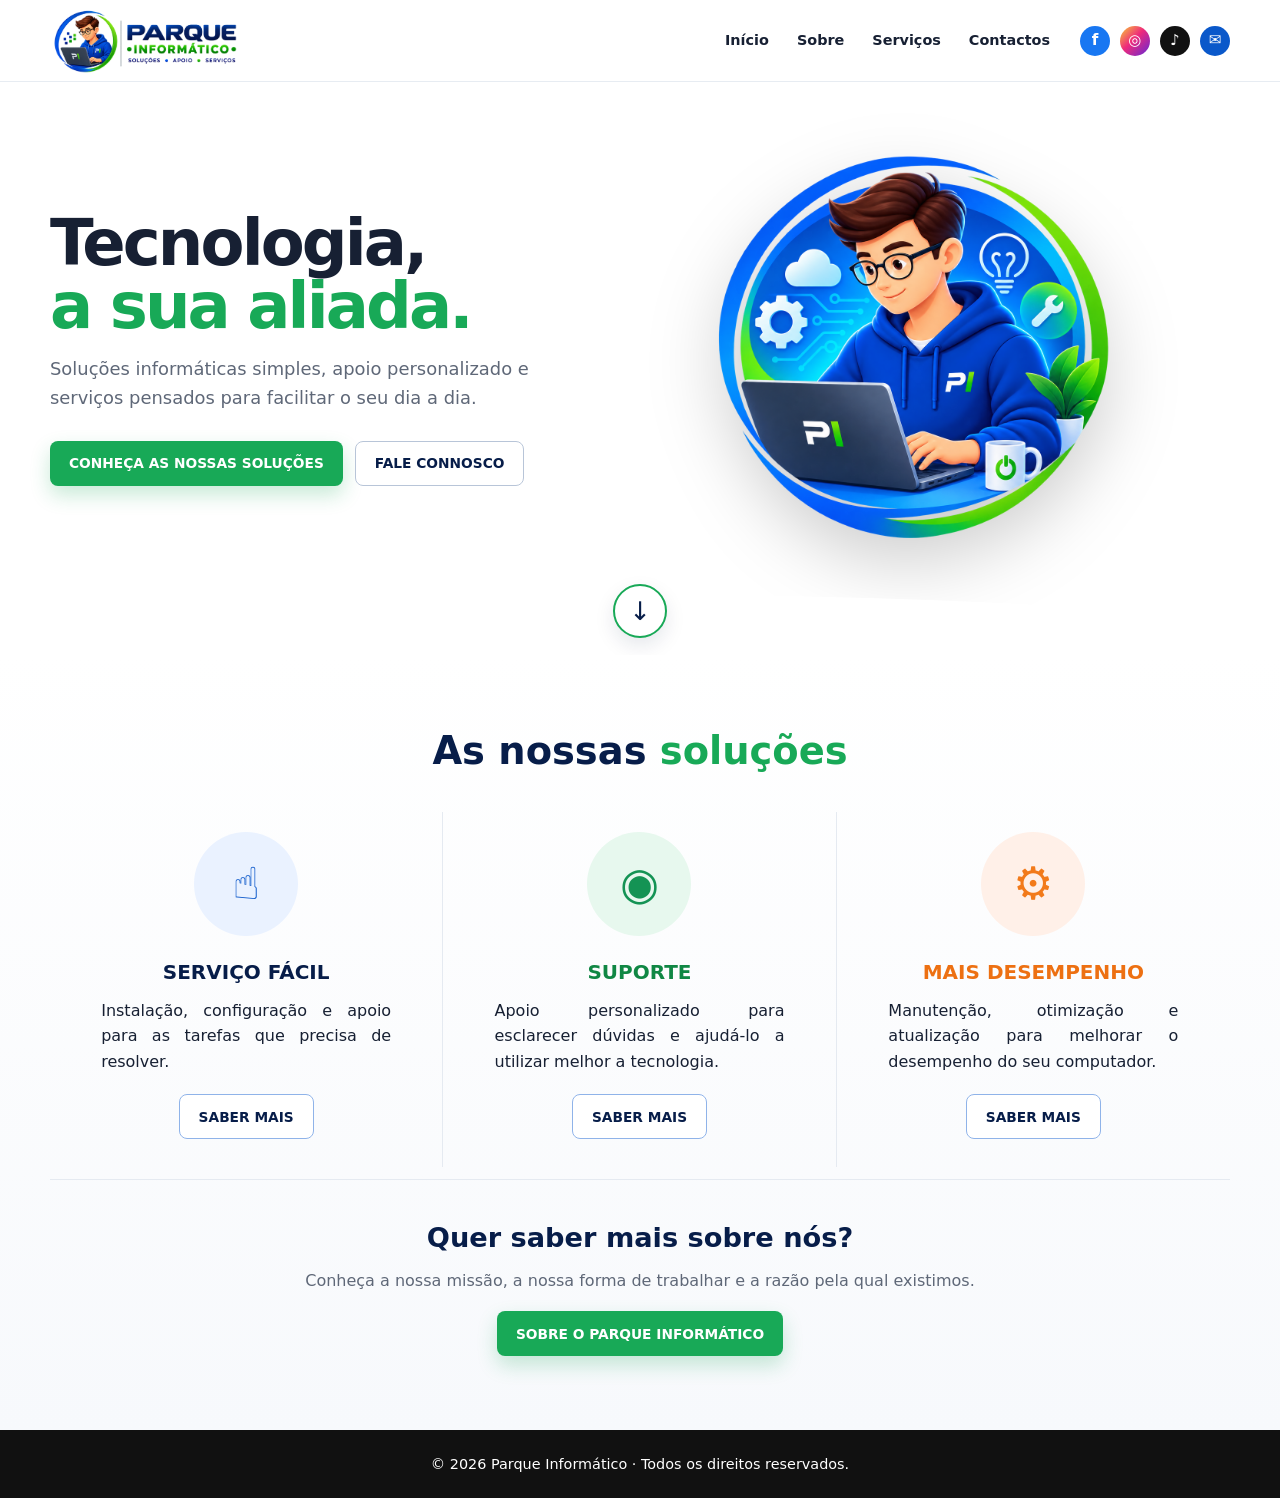
<file: index.html>
<!doctype html>
<html lang="pt-PT">
<head>
	<meta charset="UTF-8">
	<title>Parque Informático | Tecnologia, a sua aliada</title>
	<meta name="viewport" content="width=device-width, initial-scale=1.0">
	<meta name="theme-color" content="#071d49">
	<meta name="description" content="Parque Informático — soluções informáticas simples, apoio personalizado e serviços profissionais.">
	<link rel="stylesheet" href="style.css">
</head>
<body>
	<header class="site-header">
		<div class="container nav-wrap">
			<a class="brand" href="index.html" aria-label="Parque Informático — Página inicial">
				<img src="assets/img_1.png" alt="Parque Informático" class="brand-logo">
			</a>
			<button class="menu-toggle" type="button" aria-label="Abrir menu" aria-expanded="false">
				<span></span><span></span><span></span>
			</button>
			<nav class="main-nav" aria-label="Navegação principal">
				<a href="index.html">Início</a>
				<a href="sobre.html">Sobre</a>
				<a href="servicos.html">Serviços</a>
				<a href="contactos.html">Contactos</a>
				<div class="social-nav" aria-label="Redes sociais">
					<a href="https://www.facebook.com/share/196NzTnLEB/" aria-label="Facebook" class="facebook" target="_blank" rel="noopener noreferrer">f</a>
					<a href="https://www.instagram.com/parqueinformatico.sjmadeira/" aria-label="Instagram" class="instagram" target="_blank" rel="noopener noreferrer">◎</a>
					<a href="https://www.tiktok.com/@parque.informatic" aria-label="TikTok" class="tiktok" target="_blank" rel="noopener noreferrer">♪</a>
					<a href="mailto:parqueinformatico.sjmadeira@gmail.com" aria-label="Enviar email" class="email">✉</a>
				</div>
			</nav>
		</div>
	</header>

	<main>
		<section class="hero">
			<div class="container hero-grid">
				<div class="hero-copy">
					<h1>Tecnologia,<br><span>a sua aliada.</span></h1>
					<p>Soluções informáticas simples, apoio personalizado e serviços pensados para facilitar o seu dia a dia.</p>
					<div class="hero-actions">
						<a class="btn btn-primary" href="servicos.html">CONHEÇA AS NOSSAS SOLUÇÕES</a>
						<a class="btn btn-outline" href="contactos.html">FALE CONNOSCO</a>
					</div>
				</div>
				<div class="hero-art">
					<img src="assets/hero-rapaz.png" alt="Técnico informático a trabalhar num computador">
				</div>
			</div>
			<a class="scroll-down" href="#ajuda" aria-label="Ver mais informação">↓</a>
		</section>

		<section id="ajuda" class="section section-soft">
			<div class="container">
				<div class="section-heading">
					<h2>As nossas <span>soluções</span></h2>
				</div>
				
				<div class="help-grid">
					<article class="help-card">
					  <div class="help-icon" aria-hidden="true">☝</div>
					  <h3>SERVIÇO FÁCIL</h3>
					  <p>Instalação, configuração e apoio para as tarefas que precisa de resolver.</p>
					  <a class="btn btn-light" href="servicos.html">SABER MAIS</a>
					</article>

					<article class="help-card">
					  <div class="help-icon" aria-hidden="true">◉</div>
					  <h3>SUPORTE</h3>
					  <p>Apoio personalizado para esclarecer dúvidas e ajudá-lo a utilizar melhor a tecnologia.</p>
					  <a class="btn btn-light" href="servicos.html">SABER MAIS</a>
					</article>

					<article class="help-card">
					  <div class="help-icon" aria-hidden="true">⚙</div>
					  <h3>MAIS DESEMPENHO</h3>
					  <p>Manutenção, otimização e atualização para melhorar o desempenho do seu computador.</p>
					  <a class="btn btn-light" href="servicos.html">SABER MAIS</a>
					</article>
				</div>

				<div class="cta-center home-about-cta">
					<h2>Quer saber mais sobre nós?</h2>
					<p>Conheça a nossa missão, a nossa forma de trabalhar e a razão pela qual existimos.</p>
					<a class="btn btn-primary" href="sobre.html">SOBRE O PARQUE INFORMÁTICO</a>
				</div>
			</div>
		</section>
	</main>

	<footer class="site-footer">
	  <div class="container">© 2026 Parque Informático · Todos os direitos reservados.</div>
	</footer>
	
	<script src="script.js"></script>

</body>
</html>
</file>
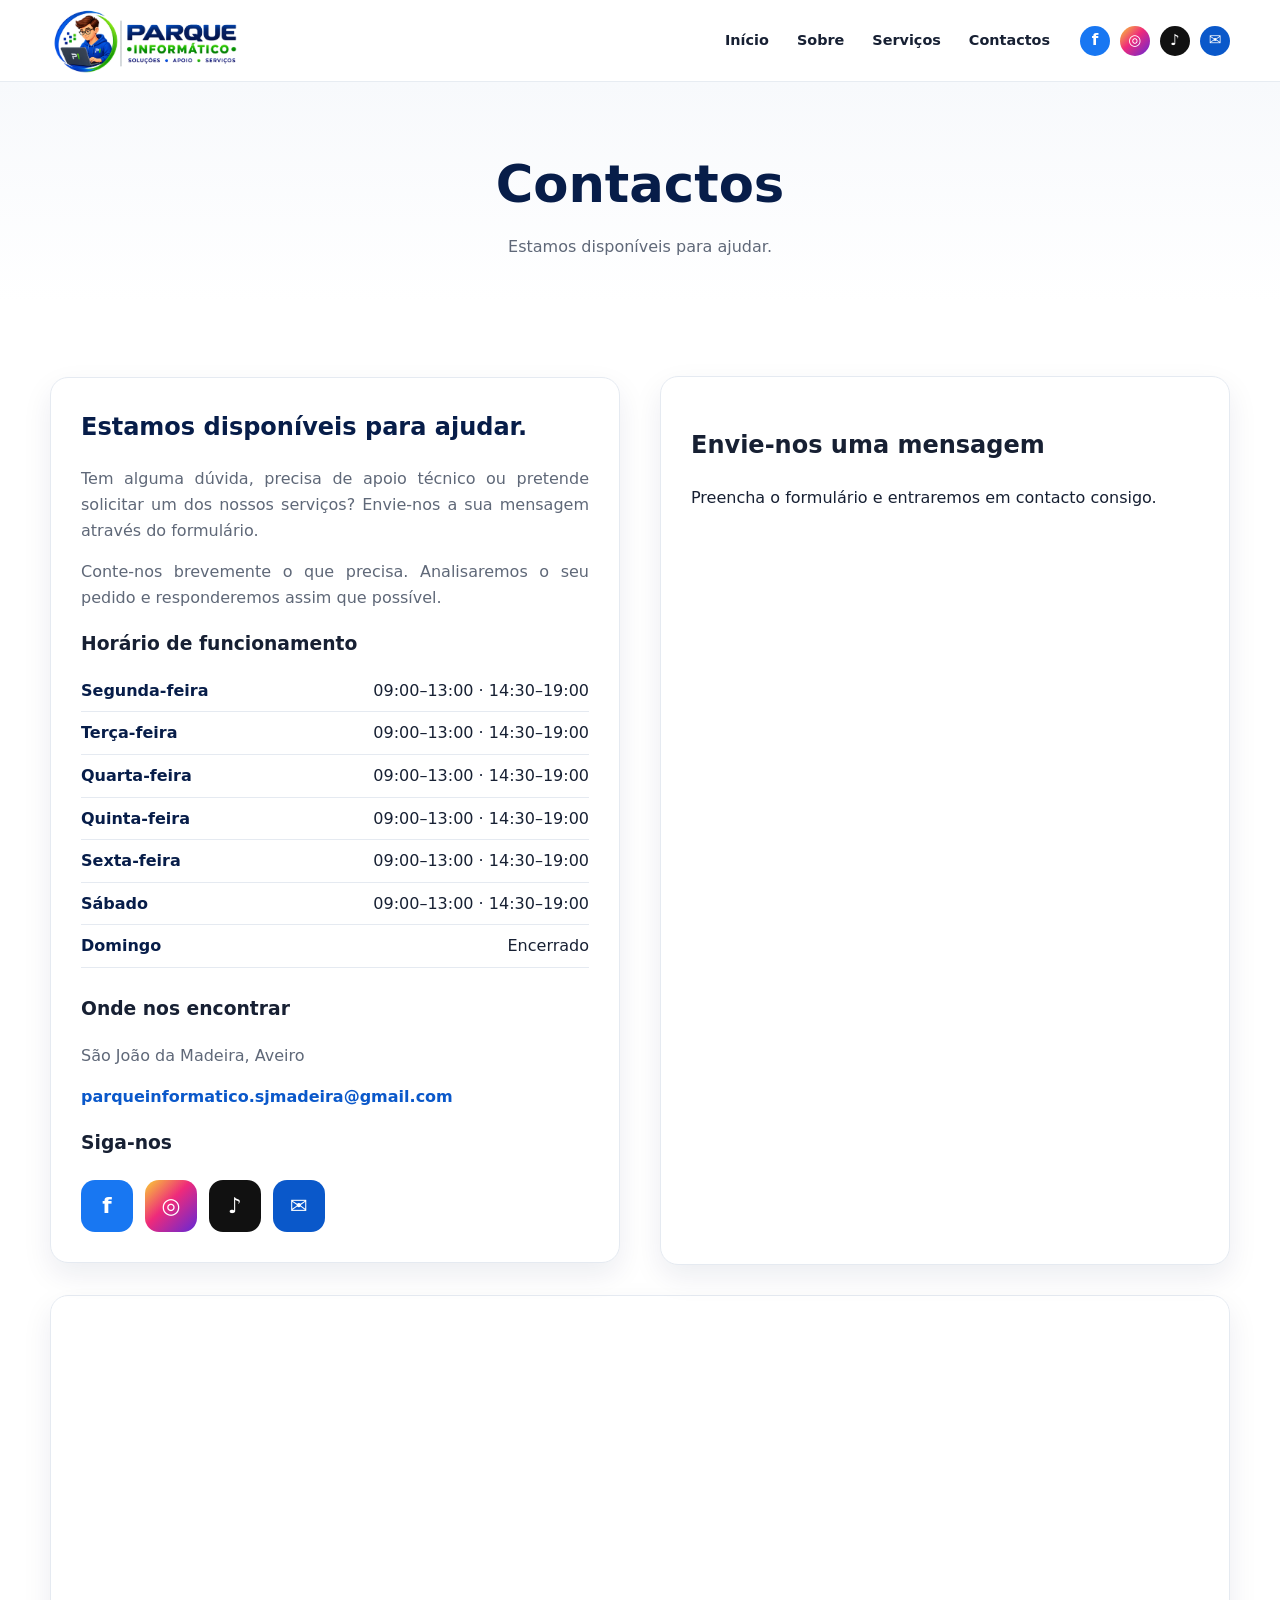
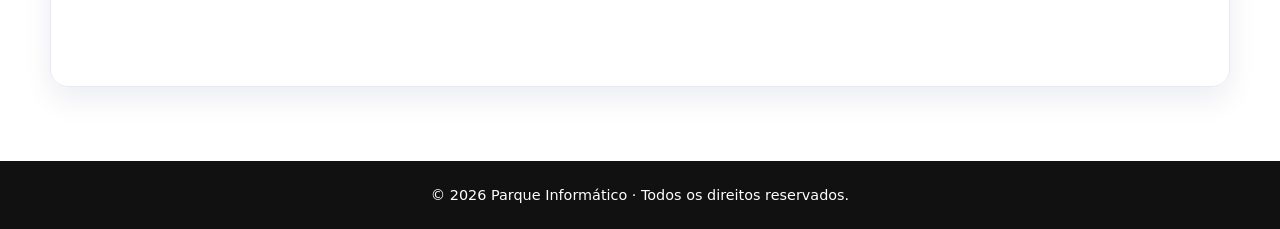
<file: contactos.html>
<!doctype html>
<html lang="pt-PT">
<head>
	<meta charset="UTF-8">
	<link rel="stylesheet" href="style.css">
	<meta name="theme-color" content="#071d49">
	<title>Contactos | Parque Informático</title>
	<meta name="viewport" content="width=device-width, initial-scale=1.0">
	<meta name="description" content="Parque Informático — soluções informáticas simples, apoio personalizado e serviços profissionais.">
</head>
<body>

	<header class="site-header">
	  <div class="container nav-wrap">
		<a class="brand" href="index.html" aria-label="Parque Informático — Página inicial">
		  <img src="assets/img_1.png" alt="Parque Informático" class="brand-logo">
		</a>
		<button class="menu-toggle" type="button" aria-label="Abrir menu" aria-expanded="false">
		  <span></span><span></span><span></span>
		</button>
		<nav class="main-nav" aria-label="Navegação principal">
		  <a href="index.html">Início</a>
		  <a href="sobre.html">Sobre</a>
		  <a href="servicos.html">Serviços</a>
		  <a href="contactos.html">Contactos</a>
		  <div class="social-nav" aria-label="Redes sociais">
			<a href="https://www.facebook.com/share/196NzTnLEB/" aria-label="Facebook" class="facebook" target="_blank" rel="noopener noreferrer">f</a>
			<a href="https://www.instagram.com/parqueinformatico.sjmadeira/" aria-label="Instagram" class="instagram" target="_blank" rel="noopener noreferrer">◎</a>
			<a href="https://www.tiktok.com/@parque.informatic" aria-label="TikTok" class="tiktok" target="_blank" rel="noopener noreferrer">♪</a>
			<a href="mailto:parqueinformatico.sjmadeira@gmail.com" aria-label="Enviar email" class="email">✉</a>
		  </div>
		</nav>
	  </div>
	</header>

	<main>
		<section class="page-hero">
			<div class="container">
				<h1>Contactos</h1>
				<p>Estamos disponíveis para ajudar.</p>
			</div>
		</section>

	    <section class="section">
			<div class="container">
				<div class="contact-grid">
					<div class="contact-card">
						<h2>Estamos disponíveis para ajudar.</h2>
						<p>Tem alguma dúvida, precisa de apoio técnico ou pretende solicitar um dos nossos serviços? Envie-nos a sua mensagem 
						através do formulário.</p>
						<p>Conte-nos brevemente o que precisa. Analisaremos o seu pedido e responderemos assim que possível.</p>
						
						<h3>Horário de funcionamento</h3>
						<div class="hours">
							<div class="hours-row"><strong>Segunda-feira</strong><span>09:00–13:00 · 14:30–19:00</span></div>
							<div class="hours-row"><strong>Terça-feira</strong><span>09:00–13:00 · 14:30–19:00</span></div>
							<div class="hours-row"><strong>Quarta-feira</strong><span>09:00–13:00 · 14:30–19:00</span></div>
							<div class="hours-row"><strong>Quinta-feira</strong><span>09:00–13:00 · 14:30–19:00</span></div>
							<div class="hours-row"><strong>Sexta-feira</strong><span>09:00–13:00 · 14:30–19:00</span></div>
							<div class="hours-row"><strong>Sábado</strong><span>09:00–13:00 · 14:30–19:00</span></div>
							<div class="hours-row"><strong>Domingo</strong><span>Encerrado</span></div>
						</div>

						<h3>Onde nos encontrar</h3>
						<p>São João da Madeira, Aveiro</p>
						<p><a class="contact-email" href="mailto:parqueinformatico.sjmadeira@gmail.com">parqueinformatico.sjmadeira@gmail.com</a></p>
						
						<h3>Siga-nos</h3>
						<div class="social-large">
							<a class="facebook" href="https://www.facebook.com/share/196NzTnLEB/" aria-label="Facebook" target="_blank" rel="noopener noreferrer">f</a>
							<a class="instagram" href="https://www.instagram.com/parqueinformatico.sjmadeira/" aria-label="Instagram" target="_blank" rel="noopener noreferrer">◎</a>
							<a class="tiktok" href="https://www.tiktok.com/@parque.informatic" aria-label="TikTok" target="_blank" rel="noopener noreferrer">♪</a>
							<a class="email" href="mailto:parqueinformatico.sjmadeira@gmail.com" aria-label="Enviar email">✉</a>
						</div>
					</div>

					<div class="form-card">
					  <div id="service-notice" class="service-notice" hidden></div>
					  <h2>Envie-nos uma mensagem</h2>
					  <p>Preencha o formulário e entraremos em contacto consigo.</p>
					  <iframe src="https://docs.google.com/forms/d/1JpR8UOV3mjOplv7StBzEnbB-faK31hMDEQX9MGkykZ0/viewform?embedded=true" title="Formulário de contacto"></iframe>
					</div>
				</div>
				<div class="map-wrap">
					<iframe src="https://www.google.com/maps?q=S%C3%A3o%20Jo%C3%A3o%20da%20Madeira%2C%20Portugal&output=embed" loading="lazy" title="Mapa — São João da Madeira"></iframe>
				</div>
			</div>
	    </section>
	</main>
	
	<footer class="site-footer">
	  <div class="container">© 2026 Parque Informático · Todos os direitos reservados.</div>
	</footer>
	
	<script src="script.js"></script>
</body>
</html>
</file>
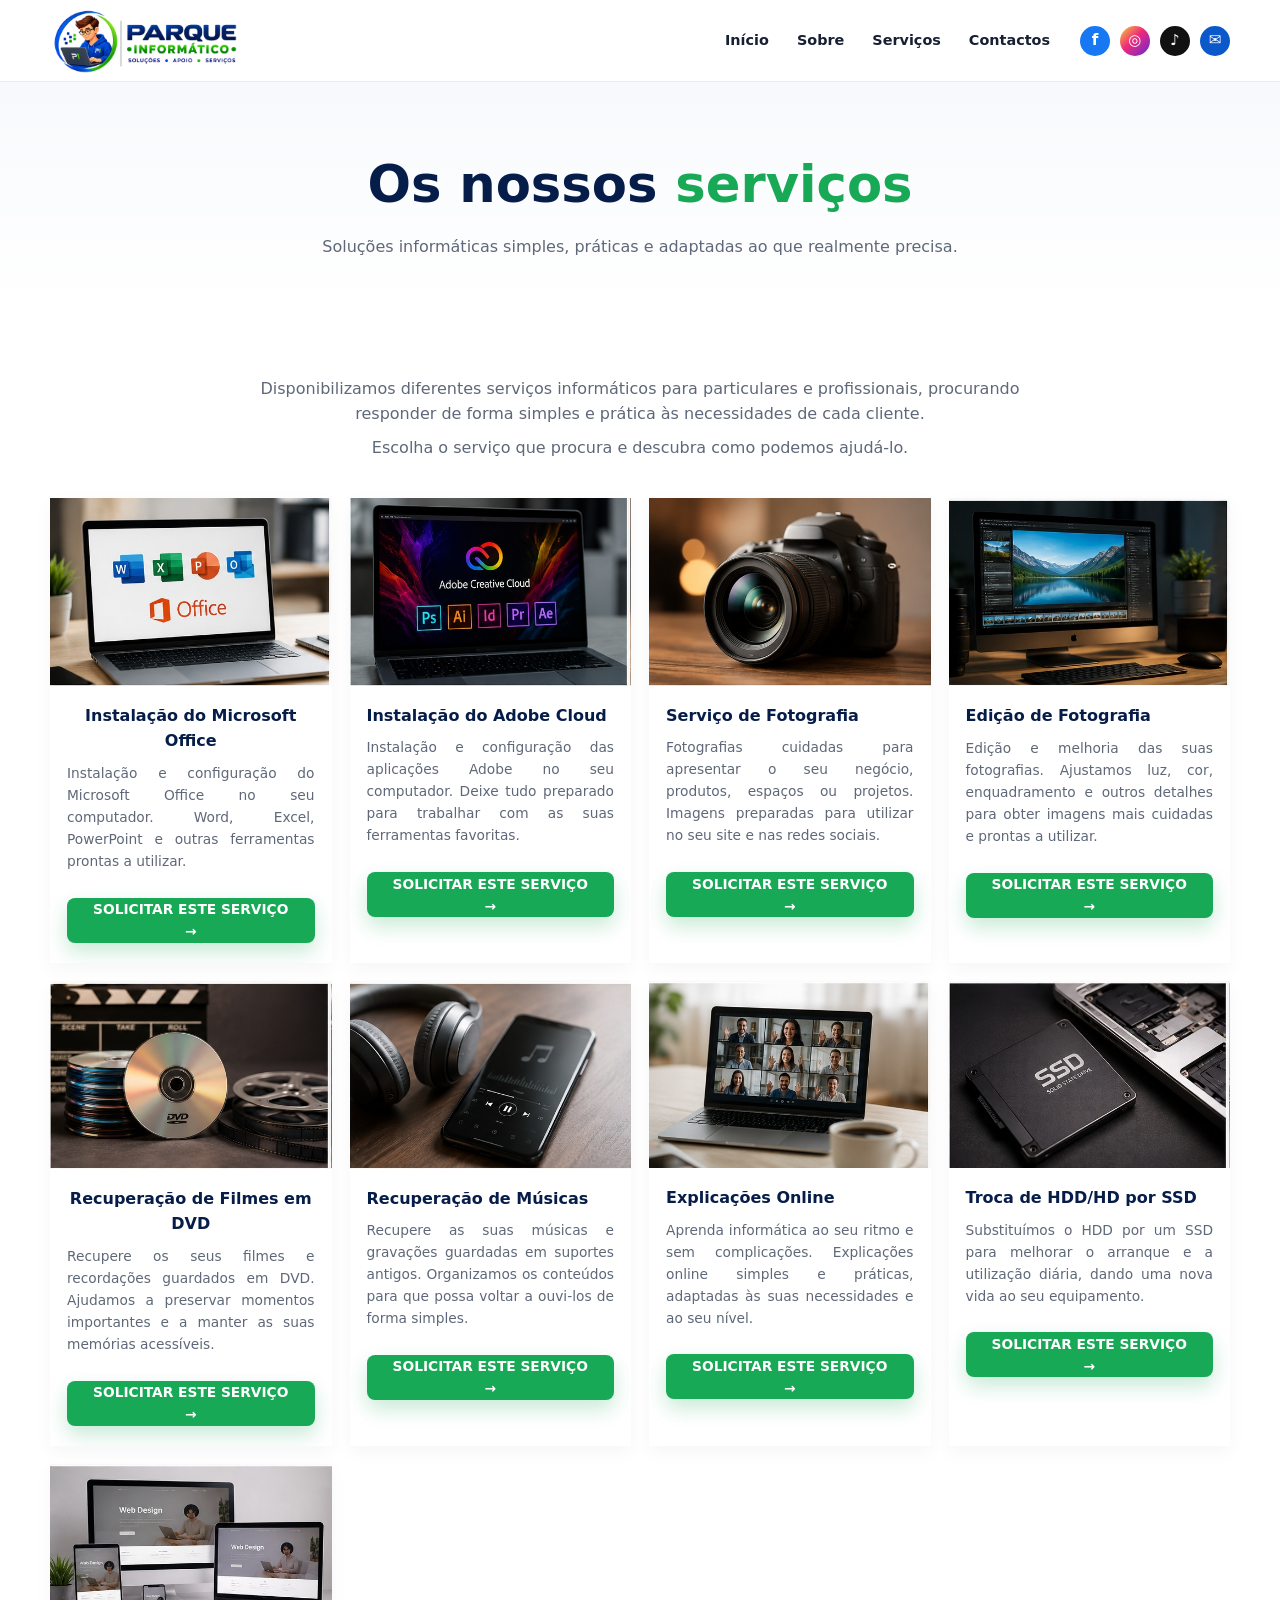
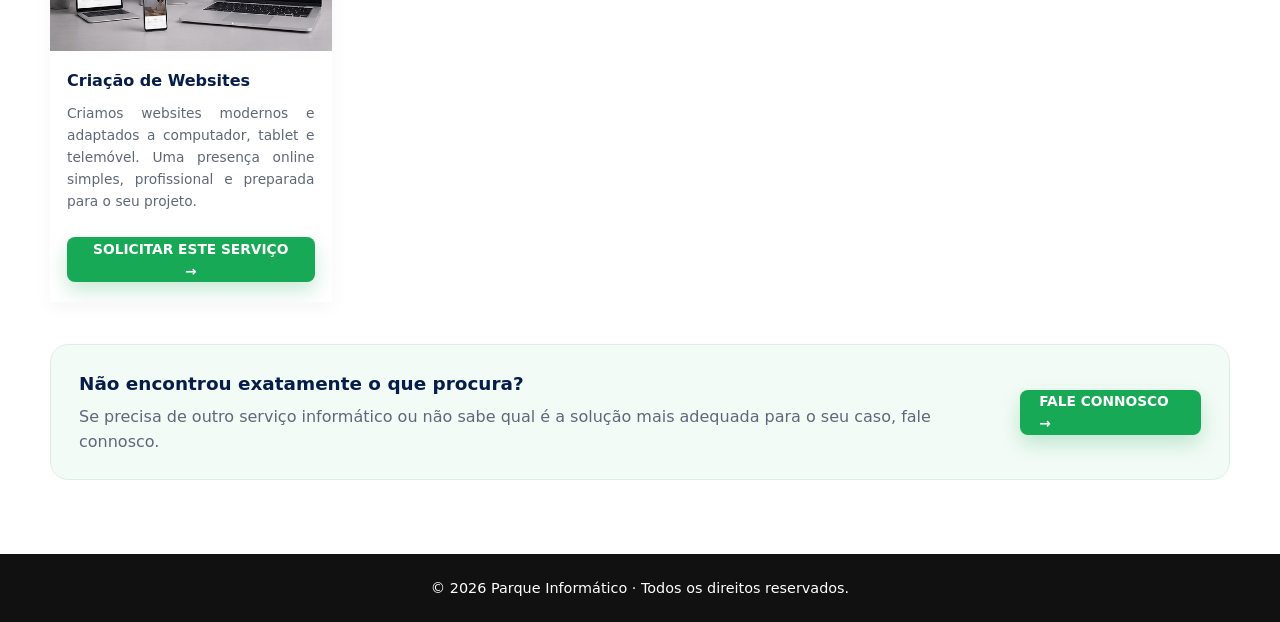
<file: servicos.html>
<!doctype html>
<html lang="pt-PT">
<head>
	<meta charset="UTF-8">
	<meta name="theme-color" content="#071d49">
	<title>Serviços | Parque Informático</title>
	<meta name="viewport" content="width=device-width, initial-scale=1.0">
	<meta name="description" content="Parque Informático — soluções informáticas simples, apoio personalizado e serviços profissionais.">
	<link rel="stylesheet" href="style.css">
</head>
<body>

	<header class="site-header">
	  <div class="container nav-wrap">
		<a class="brand" href="index.html" aria-label="Parque Informático — Página inicial">
		  <img src="assets/img_1.png" alt="Parque Informático" class="brand-logo">
		</a>
		<button class="menu-toggle" type="button" aria-label="Abrir menu" aria-expanded="false">
		  <span></span><span></span><span></span>
		</button>
		<nav class="main-nav" aria-label="Navegação principal">
		  <a href="index.html">Início</a>
		  <a href="sobre.html">Sobre</a>
		  <a href="servicos.html">Serviços</a>
		  <a href="contactos.html">Contactos</a>
		  <div class="social-nav" aria-label="Redes sociais">
			<a href="https://www.facebook.com/share/196NzTnLEB/" aria-label="Facebook" class="facebook" target="_blank" rel="noopener noreferrer">f</a>
			<a href="https://www.instagram.com/parqueinformatico.sjmadeira/" aria-label="Instagram" class="instagram" target="_blank" rel="noopener noreferrer">◎</a>
			<a href="https://www.tiktok.com/@parque.informatic" aria-label="TikTok" class="tiktok" target="_blank" rel="noopener noreferrer">♪</a>
			<a href="mailto:parqueinformatico.sjmadeira@gmail.com" aria-label="Enviar email" class="email">✉</a>
		  </div>
		</nav>
	  </div>
	</header>

	<main>
		<section class="page-hero">
			<div class="container">
			  <h1>Os nossos <span>serviços</span></h1>
			  <p>Soluções informáticas simples, práticas e adaptadas ao que realmente precisa.</p>
			</div>
	    </section>
		<section class="section">
			<div class="container">
				<div class="section-intro">
					<p>Disponibilizamos diferentes serviços informáticos para particulares e profissionais, procurando responder de forma simples e prática às necessidades de cada cliente.</p>
					<p>Escolha o serviço que procura e descubra como podemos ajudá-lo.</p>
				</div>
			    <div class="service-grid">
					<article class="service-card">
					  <div class="service-image"><img src="assets/img_3.jpg" alt="Instalação do Office para Windows"></div>
					  <div class="service-body">
						<h3>Instalação do Microsoft Office</h3>
						<p>Instalação e configuração do Microsoft Office no seu computador. Word, Excel, PowerPoint e outras ferramentas 
						prontas a utilizar.</p>
						<br>
						<a class="btn btn-primary service-request-btn" type="button" data-service-request="Instalação do Microsoft Office">
						  SOLICITAR ESTE SERVIÇO →
						</a>
					  </div>
					</article>
					<article class="service-card">
					  <div class="service-image"><img src="assets/img_4.jpg" alt="Instalação do Adobe Cloud"></div>
					  <div class="service-body">
						<h3>Instalação do Adobe Cloud</h3>
						<p>Instalação e configuração das aplicações Adobe no seu computador. Deixe tudo preparado para trabalhar com as suas 
						ferramentas favoritas.</p>
						<br>
						<a class="btn btn-primary service-request-btn" type="button" data-service-request="Instalação do Adobe Cloud">
						  SOLICITAR ESTE SERVIÇO →
						</a>
					  </div>
					</article>
					<article class="service-card">
					  <div class="service-image"><img src="assets/img_5.jpg" alt="Serviço de Fotografia"></div>
					  <div class="service-body">
						<h3>Serviço de Fotografia</h3>
						<p>Fotografias cuidadas para apresentar o seu negócio, produtos, espaços ou projetos. Imagens preparadas para utilizar 
						no seu site e nas redes sociais.</p>
						<br>
						<a class="btn btn-primary service-request-btn" type="button" data-service-request="Serviço de Fotografia">
						  SOLICITAR ESTE SERVIÇO →
						</a>
					  </div>
					</article>
					<article class="service-card">
					  <div class="service-image"><img src="assets/img_6.jpg" alt="Edição de Fotografia"></div>
					  <div class="service-body">
						<h3>Edição de Fotografia</h3>
						<p>Edição e melhoria das suas fotografias. Ajustamos luz, cor, enquadramento e outros detalhes para 
						obter imagens mais cuidadas e prontas a utilizar.</p>
						<br>
						<a class="btn btn-primary service-request-btn" type="button" data-service-request="Edição de Fotografia">
						  SOLICITAR ESTE SERVIÇO →
						</a>
					  </div>
					</article>
				<article class="service-card">
				  <div class="service-image"><img src="assets/img_7.jpg" alt="Recuperação de filmes em DVD"></div>
				  <div class="service-body">
					<h3>Recuperação de Filmes em DVD</h3>
					<p>Recupere os seus filmes e recordações guardados em DVD. Ajudamos a preservar momentos importantes 
					e a manter as suas memórias acessíveis.</p>
					<br>
					<a class="btn btn-primary service-request-btn" type="button" data-service-request="Recuperação de Filmes de DVD">
					  SOLICITAR ESTE SERVIÇO →
					</a>
				  </div>
				</article>
				<article class="service-card">
				  <div class="service-image"><img src="assets/img_8.jpg" alt="Recuperação de músicas"></div>
				  <div class="service-body">
					<h3>Recuperação de Músicas</h3>
					<p>Recupere as suas músicas e gravações guardadas em suportes antigos. Organizamos os conteúdos para que 
					possa voltar a ouvi-los de forma simples.</p>
					<br>
					<a class="btn btn-primary service-request-btn" type="button" data-service-request="Recuperação de Músicas">
					  SOLICITAR ESTE SERVIÇO →
					</a>
				  </div>
				</article>
				<article class="service-card">
				  <div class="service-image"><img src="assets/img_9.jpg" alt="Explicações online"></div>
				  <div class="service-body">
					<h3>Explicações Online</h3>
					<p>Aprenda informática ao seu ritmo e sem complicações. Explicações online simples e práticas, adaptadas às suas 
					necessidades e ao seu nível.</p>
					<br>
					<a class="btn btn-primary service-request-btn" type="button" data-service-request="Explicações Online">
					  SOLICITAR ESTE SERVIÇO →
					</a>
				  </div>
				</article>
				<article class="service-card">
				  <div class="service-image"><img src="assets/img_10.jpg" alt="Troca de HDD/HD por SSD"></div>
				  <div class="service-body">
					<h3>Troca de HDD/HD por SSD</h3>
					<p>Substituímos o HDD por um SSD para melhorar o arranque e a utilização diária, dando uma nova vida 
					ao seu equipamento.</p>
					<br>
					<a class="btn btn-primary service-request-btn" type="button" data-service-request="Troca de HDD por SSD">
					  SOLICITAR ESTE SERVIÇO →
					</a>
				  </div>
				</article>
				<article class="service-card">
				  <div class="service-image"><img src="assets/img_11.jpg" alt="Criação de Websites"></div>
				  <div class="service-body">
					<h3>Criação de Websites</h3>
					<p>Criamos websites modernos e adaptados a computador, tablet e telemóvel. 
					Uma presença online simples, profissional e preparada para o seu projeto.</p>
					<br>
					<a class="btn btn-primary service-request-btn" type="button" data-service-request="Criação de Websites">
					  SOLICITAR ESTE SERVIÇO →
					</a>
				  </div>
				</article>
				</div>
				<div class="service-cta">
					<div>
					  <h2>Não encontrou exatamente o que procura?</h2>
					  <p>Se precisa de outro serviço informático ou não sabe qual é a solução mais adequada para o seu caso, fale connosco.</p>
					</div>
					<a class="btn btn-primary" href="contactos.html">FALE CONNOSCO →</a>
				</div>
			</div>
	    </section>
	</main>

	<footer class="site-footer">
	  <div class="container">© 2026 Parque Informático · Todos os direitos reservados.</div>
	</footer>

	<script src="script.js"></script>
	
	<div class="service-modal" id="serviceRequestModal" aria-hidden="true">
		<div class="service-modal__backdrop" data-modal-close></div>
		<div class="service-modal__dialog" role="dialog" aria-modal="true" aria-labelledby="serviceRequestModalTitle">
			<button class="service-modal__close" type="button" aria-label="Fechar" data-modal-close>&times;</button>
			<div class="service-modal__header">
				<span class="eyebrow">Pedido de serviço</span>
				<h2 id="serviceRequestModalTitle">Solicitar serviço</h2>
				<p>
				  Indique os seus dados e o serviço que pretende. Não existe pagamento
				  online; depois do pedido entraremos em contacto para confirmar os
				  detalhes e combinar o pagamento.
				</p>
			</div>
			<div class="service-modal__selected" id="selectedServiceBox" hidden>
				<strong>Serviço selecionado:</strong>
				<span id="selectedServiceName"></span>
			</div>
			<div class="service-modal__form-wrap">
				<div id="serviceFormLoading" class="service-modal__loading">
				  A carregar o formulário...
				</div>
				<iframe id="serviceRequestForm"
					title="Formulário de pedido de serviço"
					loading="lazy" hidden></iframe>
			</div>
		</div>
	</div>
	
	<script src="service-modal.js"></script>
</body>
</html>
</file>
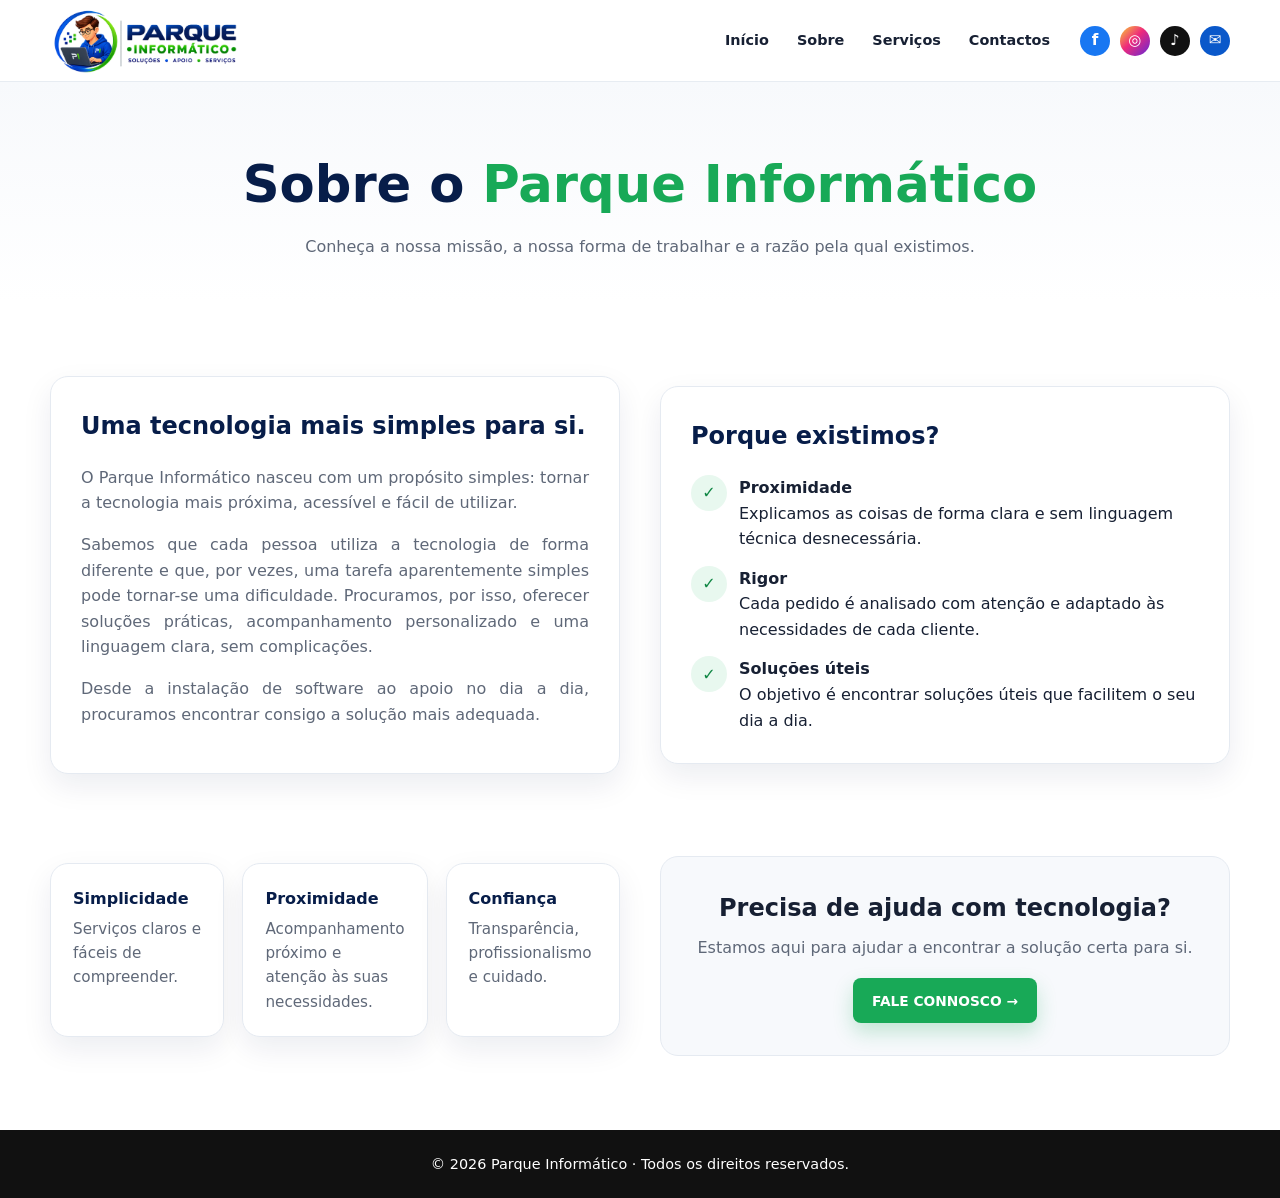
<file: sobre.html>
<!doctype html>
<html lang="pt-PT">
<head>
	<meta charset="UTF-8">
	<link rel="stylesheet" href="style.css">
	<title>Sobre | Parque Informático</title>
	<meta name="theme-color" content="#071d49">
	<meta name="viewport" content="width=device-width, initial-scale=1.0">
	<meta name="description" content="Parque Informático — soluções informáticas simples, apoio personalizado e serviços profissionais.">
</head>
<body>

	<header class="site-header">
	  <div class="container nav-wrap">
		<a class="brand" href="index.html" aria-label="Parque Informático — Página inicial">
		  <img src="assets/img_1.png" alt="Parque Informático" class="brand-logo">
		</a>
		<button class="menu-toggle" type="button" aria-label="Abrir menu" aria-expanded="false">
		  <span></span><span></span><span></span>
		</button>
		<nav class="main-nav" aria-label="Navegação principal">
		  <a href="index.html">Início</a>
		  <a href="sobre.html">Sobre</a>
		  <a href="servicos.html">Serviços</a>
		  <a href="contactos.html">Contactos</a>
		  <div class="social-nav" aria-label="Redes sociais">
			<a href="https://www.facebook.com/share/196NzTnLEB/" aria-label="Facebook" class="facebook" target="_blank" rel="noopener noreferrer">f</a>
			<a href="https://www.instagram.com/parqueinformatico.sjmadeira/" aria-label="Instagram" class="instagram" target="_blank" rel="noopener noreferrer">◎</a>
			<a href="https://www.tiktok.com/@parque.informatic" aria-label="TikTok" class="tiktok" target="_blank" rel="noopener noreferrer">♪</a>
			<a href="mailto:parqueinformatico.sjmadeira@gmail.com" aria-label="Enviar email" class="email">✉</a>
		  </div>
		</nav>
	  </div>
	</header>

	<main>
	  <section class="page-hero">
		<div class="container">
		  <h1>Sobre o <span>Parque Informático</span></h1>
		  <p>Conheça a nossa missão, a nossa forma de trabalhar e a razão pela qual existimos.</p>
		</div>
	  </section>
	  <section class="section">
		<div class="container about-grid">
		  <div class="about-card">
			<h2>Uma tecnologia mais simples para si.</h2>
			<p>O Parque Informático nasceu com um propósito simples: tornar a tecnologia mais próxima, acessível e fácil de utilizar.
			</p>
			<p>Sabemos que cada pessoa utiliza a tecnologia de forma diferente e que, por vezes, uma tarefa aparentemente simples pode tornar-se uma dificuldade. Procuramos, por isso, oferecer soluções práticas, acompanhamento personalizado e uma linguagem clara, sem complicações.</p>
			<p>Desde a instalação de software ao apoio no dia a dia, procuramos encontrar consigo a solução mais adequada.</p>
		  </div>
		  <div class="about-card">
			<h2>Porque existimos?</h2>
			<div class="reason-list">
			  <div class="reason"><span class="reason-icon">✓</span><div><strong>Proximidade</strong><br>Explicamos as coisas de forma clara e sem linguagem técnica desnecessária.</div></div>
			  <div class="reason"><span class="reason-icon">✓</span><div><strong>Rigor</strong><br>Cada pedido é analisado com atenção e adaptado às necessidades de cada cliente.</div></div>
			  <div class="reason"><span class="reason-icon">✓</span><div><strong>Soluções úteis</strong><br>O objetivo é encontrar soluções úteis que facilitem o seu dia a dia.</div></div>
			</div>
		  </div>

		  <div class="about-values">
			<article><strong>Simplicidade</strong><span>Serviços claros e fáceis de compreender.</span></article>
			<article><strong>Proximidade</strong><span>Acompanhamento próximo e atenção às suas necessidades.</span></article>
			<article><strong>Confiança</strong><span>Transparência, profissionalismo e cuidado.</span></article>
		  </div>

		  <div class="about-cta">
			<h2>Precisa de ajuda com tecnologia?</h2>
			<p>Estamos aqui para ajudar a encontrar a solução certa para si.</p>
			<a class="btn btn-primary" href="contactos.html">FALE CONNOSCO →</a>
		  </div>
		</div>
	  </section>
	</main>

	<footer class="site-footer">
	  <div class="container">© 2026 Parque Informático · Todos os direitos reservados.</div>
	</footer>
	
	<script src="script.js"></script>
</body>
</html>
</file>
<file: style.css>
:root {
  --navy: #071d49;
  --blue: #0b5bd3;
  --green: #18a957;
  --green-dark: #108744;
  --ink: #172033;
  --muted: #5f6878;
  --line: #e5eaf1;
  --bg: #f7f9fc;
  --white: #ffffff;
  --shadow: 0 12px 30px rgba(7, 29, 73, 0.08);
  --radius: 18px;
}

* {
  box-sizing: border-box;
}

html {
  scroll-behavior: smooth;
}

body {
  margin: 0;
  font-family: Inter, ui-sans-serif, system-ui, -apple-system, BlinkMacSystemFont, "Segoe UI", sans-serif;
  color: var(--ink);
  background: var(--white);
  line-height: 1.6;
  opacity: 0;
  animation: pageIn .55s ease forwards;
}

body.page-leaving {
  opacity: 0;
  transition: opacity .18s ease;
}

img {
  max-width: 100%;
  display: block;
}

a {
  color: inherit;
  text-decoration: none;
}

.container {
  width: min(1180px, calc(100% - 40px));
  margin-inline: auto;
}

.site-header {
  position: sticky;
  top: 0;
  z-index: 100;
  background: rgba(255,255,255,.96);
  border-bottom: 1px solid rgba(229,234,241,.9);
  backdrop-filter: blur(12px);
}

.nav-wrap {
  min-height: 78px;
  display: flex;
  align-items: center;
  justify-content: space-between;
  gap: 24px;
}

.brand {
  display: inline-flex;
  align-items: center;
  gap: 10px;
}

.brand-mark {
  width: 42px;
  height: 42px;
  border-radius: 13px;
  display: grid;
  place-items: center;
  background: linear-gradient(135deg, #0b5bd3, #16a96b);
  color: white;
  font-weight: 900;
  letter-spacing: -1px;
  box-shadow: 0 6px 15px rgba(11,91,211,.18);
}

.brand-text {
  display: flex;
  flex-direction: column;
  line-height: 1;
}

.brand-text strong {
  color: var(--navy);
  font-size: 1.08rem;
  letter-spacing: .04em;
}

.brand-text small {
  color: var(--green);
  font-weight: 800;
  font-size: .67rem;
  letter-spacing: .13em;
  margin-top: 4px;
}

.main-nav {
  display: flex;
  align-items: center;
  gap: 28px;
}

.main-nav > a {
  font-size: .9rem;
  font-weight: 700;
  color: var(--ink);
  position: relative;
  padding: 29px 0;
}

.main-nav > a::after {
  content: "";
  position: absolute;
  left: 0;
  right: 100%;
  bottom: 20px;
  height: 2px;
  background: var(--green);
  transition: right .25s ease;
}

.main-nav > a:hover::after,
.main-nav > a.active::after {
  right: 0;
}

.social-nav {
  display: flex;
  align-items: center;
  gap: 10px;
  margin-left: 2px;
}

.social-nav a {
  width: 30px;
  height: 30px;
  display: grid;
  place-items: center;
  border-radius: 50%;
  color: white;
  font-weight: 900;
  font-size: .95rem;
  transition: transform .2s ease;
}

.social-nav a:hover {
  transform: translateY(-2px);
}

.facebook { background: #1877f2; }
.instagram { background: linear-gradient(135deg, #f9ce34, #ee2a7b 45%, #6228d7); }
.tiktok { background: #111; }
.email { background: #0a58ca; }

.menu-toggle {
  display: none;
  border: 0;
  background: transparent;
  padding: 8px;
}

.menu-toggle span {
  display: block;
  width: 25px;
  height: 2px;
  background: var(--navy);
  margin: 5px;
}

.hero {
  min-height: 520px;
  display: flex;
  align-items: center;
  color: var(--ink);
  background: var(--white);
  overflow: hidden;
  position: relative;
}

.hero::after {
  content: "";
  position: absolute;
  left: -3%;
  right: -3%;
  bottom: -70px;
  height: 130px;
  background: var(--white);
  border-radius: 50% 50% 0 0 / 40% 40% 0 0;
}

.hero-grid {
  display: grid;
  grid-template-columns: .92fr 1.08fr;
  align-items: center;
  gap: 35px;
  padding: 70px 0 110px;
}

.hero-copy {
  max-width: 590px;
  animation: rise .8s .08s both;
}

.hero h1 {
  margin: 0 0 18px;
  font-size: clamp(2.8rem, 5vw, 4.55rem);
  line-height: .98;
  letter-spacing: -.045em;
}

.hero h1 span {
  color: var(--green);
}

.hero p {
  margin: 0 0 28px;
  max-width: 540px;
  font-size: 1.12rem;
  color: var(--muted);
}

.hero-actions {
  display: flex;
  gap: 12px;
  flex-wrap: wrap;
}

.btn {
  display: inline-flex;
  align-items: center;
  justify-content: center;
  min-height: 45px;
  padding: 0 19px;
  border-radius: 8px;
  font-weight: 800;
  font-size: .86rem;
  transition: transform .2s ease, box-shadow .2s ease, background .2s ease;
}

.btn:hover {
  transform: translateY(-2px);
}

.btn-primary {
  color: white;
  background: var(--green);
  box-shadow: 0 9px 20px rgba(24,169,87,.24);
}

.btn-outline {
  color: var(--navy);
  border: 1px solid #b8c5d8;
  background: white;
}

.hero-art {
  display: flex;
  justify-content: center;
  align-items: center;
  animation: rise .9s .18s both;
}

.hero-art img {
  width: min(590px, 100%);
  max-height: 400px;
  object-fit: contain;
  filter: drop-shadow(0 25px 35px rgba(0,0,0,.2));
}

.scroll-down {
  position: absolute;
  z-index: 5;
  left: 50%;
  bottom: 17px;
  transform: translateX(-50%);
  width: 54px;
  height: 54px;
  border: 2px solid var(--green);
  border-radius: 50%;
  display: grid;
  place-items: center;
  color: var(--navy);
  font-size: 1.6rem;
  background: white;
  box-shadow: 0 8px 20px rgba(7,29,73,.10);
  animation: bob 2s ease-in-out infinite;
}

.section {
  padding: 74px 0;
}

.section-soft {
  background: linear-gradient(180deg, #fff, #f7f9fc);
}

.section-heading {
  text-align: center;
  margin-bottom: 38px;
}

.section-heading h2 {
  margin: 0;
  color: var(--navy);
  font-size: clamp(1.9rem, 3vw, 2.5rem);
  line-height: 1.15;
}

.section-heading h2 span {
  color: var(--green);
}

.section-heading p {
  margin: 9px auto 0;
  color: var(--muted);
  max-width: 680px;
}

.help-grid {
  display: grid;
  grid-template-columns: repeat(3, 1fr);
}

.help-card {
  text-align: center;
  padding: 20px 45px 28px;
  border-right: 1px solid var(--line);
  animation: rise .7s both;
}

.help-card:last-child {
  border-right: 0;
}

.help-icon {
  width: 104px;
  height: 104px;
  border-radius: 50%;
  margin: 0 auto 20px;
  display: grid;
  place-items: center;
  font-size: 2.8rem;
}

.help-card:nth-child(1) .help-icon {
  background: #eaf2ff;
  color: #135dcc;
}

.help-card:nth-child(2) .help-icon {
  background: #e7f8ee;
  color: #149354;
}

.help-card:nth-child(3) .help-icon {
  background: #fff0e8;
  color: #f27a1a;
}

.help-card h3 {
  margin: 0 0 10px;
  color: var(--navy);
  font-size: 1.25rem;
}

.help-card:nth-child(2) h3 {
  color: var(--green-dark);
}

.help-card:nth-child(3) h3 {
  color: #ed7012;
}

.help-card p {
  color: var(--ink);
  max-width: 290px;
  margin: 0 auto 20px;
  text-align: justify;
  text-justify: inter-word;
}

.btn-light {
  color: var(--navy);
  border: 1px solid #8fb3e9;
  background: white;
}

.cta-center {
  text-align: center;
  border-top: 1px solid var(--line);
  padding-top: 36px;
  margin-top: 12px;
}

.cta-center h2 {
  margin: 0 0 8px;
  color: var(--navy);
  font-size: 1.7rem;
}

.cta-center p {
  margin: 0 auto 18px;
  color: var(--muted);
}

.page-hero {
  padding: 62px 0 42px;
  background: linear-gradient(180deg, #f7f9fc, white);
  text-align: center;
}

.page-hero h1 {
  margin: 0;
  color: var(--navy);
  font-size: clamp(2.1rem, 4vw, 3.2rem);
}

.page-hero h1 span {
  color: var(--green);
}

.page-hero p {
  margin: 8px auto 0;
  color: var(--muted);
}

.service-grid {
  display: grid;
  grid-template-columns: repeat(4, 1fr);
  gap: 18px;
}

.service-card {
  background: white;
  overflow: hidden;
  box-shadow: 0 6px 18px rgba(7,29,73,.04);
  transition: transform .25s ease, box-shadow .25s ease;
  animation: rise .65s both;
}

.service-card:hover {
  transform: translateY(-5px);
  box-shadow: var(--shadow);
}

.service-image {
  display: grid;
  place-items: center;
  background: #f7f9fc;
}

.service-image img {
  width: 100%;
  height: 100%;
  object-fit: contain;
}

.service-body {
  padding: 17px 17px 20px;
  text-align: center;
}

.service-body h3 {
  margin: 0 0 8px;
  color: var(--navy);
  font-size: 1rem;
}

.service-body p {
  margin: 0;
  color: var(--muted);
  font-size: .86rem;
  text-align: justify;
  text-justify: inter-word;
}

.about-grid,
.contact-grid {
  display: grid;
  grid-template-columns: 1fr 1fr;
  gap: 40px;
  align-items: center;
}

.about-card,
.contact-card,
.form-card {
  background: white;
  border: 1px solid var(--line);
  border-radius: var(--radius);
  padding: 30px;
  box-shadow: var(--shadow);
}

.about-card h2,
.contact-card h2 {
  margin-top: 0;
  color: var(--navy);
}

.about-card p,
.contact-card p {
  color: var(--muted);
  text-align: justify;
  text-justify: inter-word;
}

.reason-list {
  display: grid;
  gap: 14px;
  margin-top: 20px;
}

.reason {
  display: flex;
  gap: 12px;
  align-items: flex-start;
}

.reason-icon {
  width: 36px;
  height: 36px;
  flex: 0 0 36px;
  border-radius: 50%;
  display: grid;
  place-items: center;
  background: #e8f8ef;
  color: var(--green-dark);
  font-weight: 900;
}

.hours {
  display: grid;
  gap: 8px;
  margin: 18px 0 26px;
}

.hours-row {
  display: flex;
  justify-content: space-between;
  gap: 20px;
  padding-bottom: 8px;
  border-bottom: 1px solid var(--line);
}

.hours-row strong {
  color: var(--navy);
}

.contact-links {
  display: grid;
  gap: 10px;
}

.contact-links a {
  color: var(--blue);
  font-weight: 700;
}

.social-large {
  display: flex;
  gap: 12px;
  margin-top: 22px;
}

.social-large a {
  width: 52px;
  height: 52px;
  border-radius: 14px;
  display: grid;
  place-items: center;
  color: white;
  font-size: 1.35rem;
  font-weight: 900;
}

.form-card iframe {
  width: 100%;
  min-height: 700px;
  border: 0;
}

.map-wrap {
  margin-top: 30px;
  border-radius: var(--radius);
  overflow: hidden;
  border: 1px solid var(--line);
  box-shadow: var(--shadow);
}

.map-wrap iframe {
  display: block;
  width: 100%;
  height: 390px;
  border: 0;
}

.site-footer {
  padding: 22px 0;
  text-align: center;
  color: #fff;
  background: #111;
  border-top: 1px solid #111;
  font-size: .9rem;
}

@keyframes pageIn {
  to { opacity: 1; }
}

@keyframes rise {
  from {
    opacity: 0;
    transform: translateY(18px);
  }
  to {
    opacity: 1;
    transform: translateY(0);
  }
}

@keyframes bob {
  0%, 100% { transform: translate(-50%, 0); }
  50% { transform: translate(-50%, 5px); }
}

@media (max-width: 950px) {
  .main-nav {
    gap: 18px;
  }

  .hero-grid {
    grid-template-columns: 1fr 1fr;
  }

  .hero h1 {
    font-size: clamp(2.5rem, 6vw, 3.8rem);
  }

  .service-grid {
    grid-template-columns: repeat(2, 1fr);
  }
}

@media (max-width: 760px) {
  .container {
    width: min(100% - 28px, 1180px);
  }

  .nav-wrap {
    min-height: 68px;
  }

  .menu-toggle {
    display: block;
  }

  .main-nav {
    display: none;
    position: absolute;
    left: 14px;
    right: 14px;
    top: 68px;
    padding: 14px;
    flex-direction: column;
    align-items: stretch;
    gap: 4px;
    background: white;
    border: 1px solid var(--line);
    border-radius: 14px;
    box-shadow: var(--shadow);
  }

  .main-nav.is-open {
    display: flex;
  }

  .main-nav > a {
    padding: 11px 10px;
  }

  .main-nav > a::after {
    display: none;
  }

  .social-nav {
    justify-content: center;
    padding: 10px 0 5px;
  }

  .hero-grid {
    grid-template-columns: 1fr;
    text-align: center;
    padding: 52px 0 105px;
  }

  .hero-copy {
    margin-inline: auto;
  }

  .hero-actions {
    justify-content: center;
  }

  .hero-art {
    order: -1;
  }

  .hero-art img {
    max-height: 250px;
  }

  .hero h1 {
    font-size: clamp(2.35rem, 12vw, 3.5rem);
  }

  .hero p {
    font-size: 1rem;
  }

  .help-grid,
  .about-grid,
  .contact-grid {
    grid-template-columns: 1fr;
  }

  .help-card {
    border-right: 0;
    border-bottom: 1px solid var(--line);
    padding-inline: 20px;
  }

  .help-card:last-child {
    border-bottom: 0;
  }

  .service-grid {
    grid-template-columns: 1fr;
  }

  .service-image {
    height: 190px;
  }

  .hours-row {
    display: grid;
    gap: 2px;
  }
}

@media (prefers-reduced-motion: reduce) {
  html {
    scroll-behavior: auto;
  }

  body,
  .hero-copy,
  .hero-art,
  .help-card,
  .service-card {
    animation: none !important;
    transition: none !important;
  }

  .scroll-down {
    animation: none;
  }
}


/* Conteúdo adicional — versão final */
.section-intro {
  max-width: 760px;
  margin: 0 auto 38px;
  text-align: center;
  color: var(--muted);
}

.section-intro p {
  margin: 0 0 8px;
}

.service-image {
  overflow: hidden;
  background: #eef2f7;
}

.service-image img {
  width: 100%;
  height: 100%;
  object-fit: cover;
}

.service-cta {
  margin-top: 42px;
  padding: 24px 28px;
  display: flex;
  align-items: center;
  justify-content: space-between;
  gap: 24px;
  border: 1px solid #dcefe4;
  border-radius: var(--radius);
  background: #f3fbf6;
}

.service-cta h2, .service-cta p {
  margin: 0;
}

.service-cta h2 {
  font-size: 1.15rem;
  color: var(--navy);
}

.service-cta p {
  margin-top: 5px;
  color: var(--muted);
}

.about-values {
  display: grid;
  grid-template-columns: repeat(3, 1fr);
  gap: 18px;
  margin-top: 30px;
}

.about-values article {
  padding: 22px;
  border: 1px solid var(--line);
  border-radius: var(--radius);
  background: var(--white);
  box-shadow: var(--shadow);
}

.about-values strong, .about-values span {
  display: block;
}

.about-values strong {
  color: var(--navy);
  margin-bottom: 5px;
}

.about-values span {
  color: var(--muted);
  font-size: .95rem;
}

.about-cta {
  margin-top: 42px;
  padding: 32px;
  text-align: center;
  border-radius: var(--radius);
  background: #f7f9fc;
  border: 1px solid var(--line);
}

.about-cta h2, .about-cta p {
  margin: 0;
}

.about-cta p {
  margin: 7px 0 18px;
  color: var(--muted);
}

@media (max-width: 760px) {
  .service-cta {
    flex-direction: column;
    align-items: flex-start;
  }

  .about-values {
    grid-template-columns: 1fr;
  }
}


.brand-logo {
  width: 190px;
  height: auto;
  display: block;
}

@media (max-width: 760px) {
  .brand-logo {
    width: 165px;
  }
}

/* Ações dos serviços */
.service-card .service-body {
  display: flex;
  flex-direction: column;
  align-items: flex-start;
}

.btn-service {
  margin-top: 1rem;
  font-size: 0.78rem;
  padding: 0.72rem 1rem;
  background: #0a58ca;
  color: #ffffff;
  border-color: #0a58ca;
}

.btn-service:hover {
  background: #08489f;
  border-color: #08489f;
}

.service-order-note {
  max-width: 850px;
  margin: 0 auto 2rem;
  padding: 1rem 1.25rem;
  border-left: 4px solid #8cd13e;
  background: #f5f8fc;
  color: #26364d;
  border-radius: 0 10px 10px 0;
}

.service-notice {
  margin-bottom: 1.5rem;
  padding: 1rem 1.1rem;
  border: 1px solid #8cd13e;
  border-radius: 12px;
  background: #f5fbe9;
  color: #17304f;
  line-height: 1.55;
}

.service-notice span {
  font-size: 0.92rem;
}

.contact-email {
  color: #0a58ca;
  font-weight: 600;
  overflow-wrap: anywhere;
}

/* ============================================================
   MODAL DE PEDIDO DE SERVIÇO
   ============================================================ */

body.modal-open { overflow: hidden; }
.service-request-btn { cursor: pointer; }

.service-modal {
  position: fixed;
  inset: 0;
  z-index: 9999;
  display: grid;
  place-items: center;
  padding: 24px;
  visibility: hidden;
  opacity: 0;
  pointer-events: none;
  transition: opacity .22s ease, visibility .22s ease;
}

.service-modal.is-open {
  visibility: visible;
  opacity: 1;
  pointer-events: auto;
}

.service-modal__backdrop {
  position: absolute;
  inset: 0;
  background: rgba(10, 18, 30, .72);
  backdrop-filter: blur(4px);
}

.service-modal__dialog {
  position: relative;
  z-index: 1;
  width: min(760px, 100%);
  max-height: 92vh;
  overflow: auto;
  background: #fff;
  border-radius: 18px;
  padding: 30px;
  box-shadow: 0 24px 70px rgba(0,0,0,.24);
  transform: translateY(18px) scale(.98);
  transition: transform .22s ease;
}

.service-modal.is-open .service-modal__dialog {
  transform: translateY(0) scale(1);
}

.service-modal__close {
  position: absolute;
  top: 14px;
  right: 16px;
  width: 42px;
  height: 42px;
  border: 0;
  border-radius: 50%;
  background: #f1f3f5;
  color: #222;
  font-size: 28px;
  line-height: 1;
  cursor: pointer;
}

.service-modal__header {
  padding-right: 48px;
  margin-bottom: 20px;
}

.service-modal__header h2 { margin: 5px 0 8px; }
.service-modal__header p { margin: 0; }

.service-modal__selected {
  margin-bottom: 18px;
  padding: 12px 15px;
  border-radius: 9px;
  background: #f3f7fb;
}

.service-modal__selected span {
  margin-left: 5px;
  font-weight: 700;
}

.service-modal__form-wrap { width: 100%; }

.service-modal__form-wrap iframe {
  display: block;
  width: 100%;
  min-height: 700px;
  border: 0;
}

.service-modal__loading {
  padding: 24px;
  text-align: center;
}

@media (max-width: 640px) {
  .service-modal { padding: 10px; }

  .service-modal__dialog {
    max-height: 96vh;
    padding: 22px 16px 16px;
    border-radius: 14px;
  }

  .service-modal__header { padding-right: 40px; }

  .service-modal__form-wrap iframe { min-height: 760px; }
}
</file>
